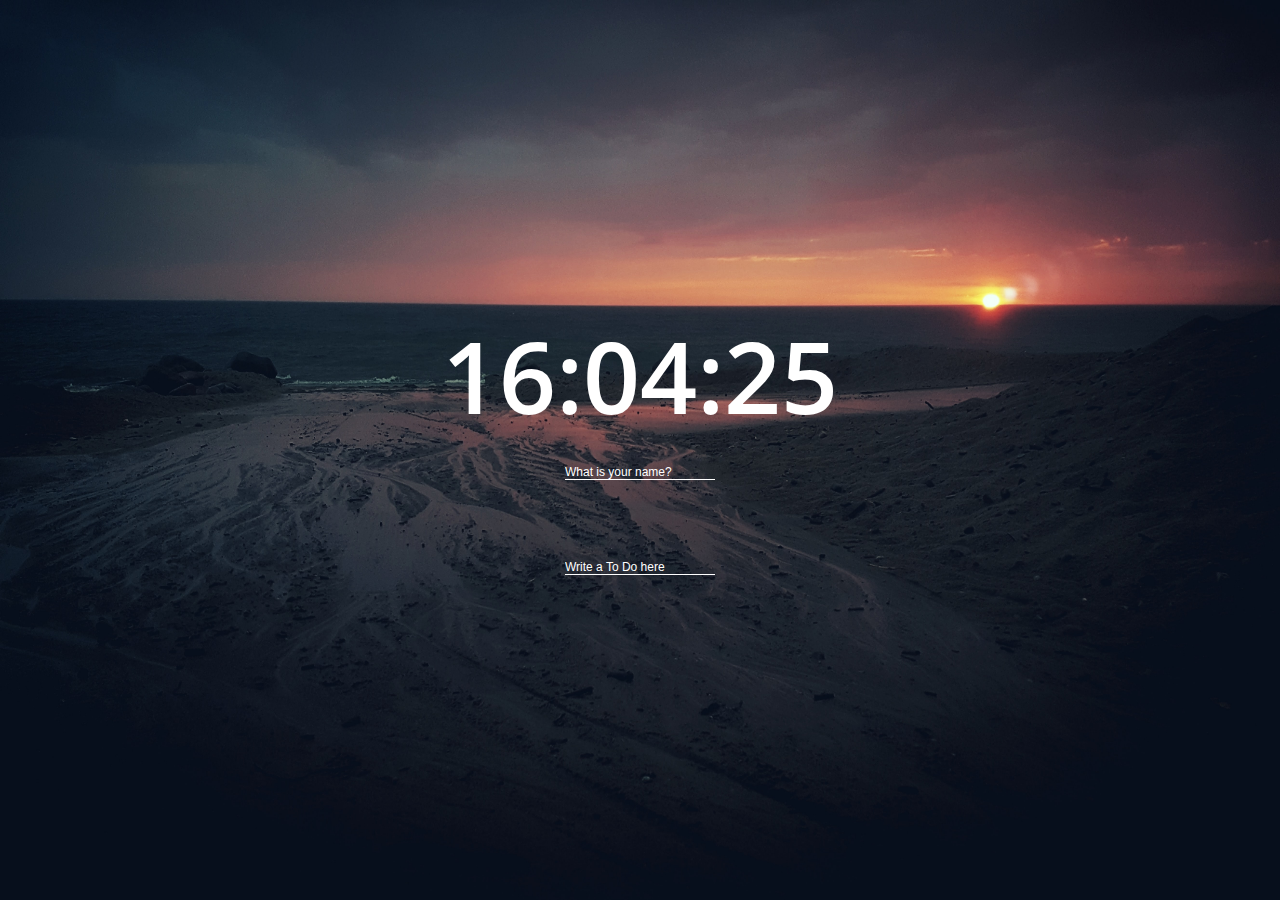
<file: index.html>
<!DOCTYPE html>
<html lang="en">
<head>
    <meta charset="UTF-8">
    <meta name="viewport" content="width=device-width, initial-scale=1.0">
    <title>Document</title>
    <link href="css/index.css" rel="stylesheet">
</head>
<body>
    
    <div class="js-clock">
        <h1 class="js-title">00:00</h1>
    </div>
    
    <form class="js-form form">
        <input type="text" placeholder="What is your name?"/>
    </form>
    <h4 class="js-greetings greetings"></h4>

    <form class="js-toDoForm">
        <input type="text" placeholder="Write a To Do here"/>
    </form>

    <ul class="js-toDoList"></ul>

    <spanc class="js-weather"></spanc>

    <script src="js/clock.js"></script>
    <script src="js/greeting.js"></script>
    <script src="js/todo.js"></script>
    <script src="js/bg.js"></script>
    <script src="js/weather.js"></script>
</body>
</html>
</file>
<file: css/index.css>
@import "reset.css";
@import url("https://fonts.googleapis.com/css2?family=Open+Sans:wght@400;600&display=swap");

body {
  background-color: #2c3e50;
  font-family: "Open Sans", sans-serif;
}

.js-title {
  font-size: 100px;
  font-weight: 600;
  margin: 20px;
}

.js-greetings {
  font-size: 25px;
  margin: 20px;
}

input {
  background-color: rgba(0, 0, 0, 0);
  border: 0px;
  border-bottom: 1px solid white;
  color: white;
  font-size: 12px;
  padding: 0px;
  margin: 20px;
  width: 150px;
}

input::placeholder {
  color: white;
  font-size: 12px;
}

.btn {
  cursor: pointer;
}

button {
  background-color: rgba(0, 0, 0, 0);
  border: 0;
}

.js-toDoList {
  width: 160px;
  display: flex;
  flex-direction: column;
  justify-content: flex-start;
  align-items: flex-start;
  box-sizing: border-box;
}

li {
  margin-top: 5px;
  font-size: 12px;
}

body {
  color: white;
  height: 100vh;
  padding: 0;
  margin: 0;
  display: flex;
  flex-direction: column;
  justify-content: center;
  align-items: center;
}

.js-weather {
  position: absolute;
  top: 20px;
  right: 10px;
  font-size: 10px;
}

.clicked {
  color: #7f8c8d;
}

.form {
  display: none;
  background-color: none;
  text-align: none;
  border: none;
}

.showing {
  display: block;
}

button {
  opacity: 0;
}

button:hover {
  opacity: 1;
  transition: all 0.3s ease-in;
}

@keyframes fadeIn {
  from {
    opacity: 0;
  }
  to {
    opacity: 1;
  }
}

.bgImage {
  position: absolute;
  top: 0;
  left: 0;
  width: 100%;
  height: 100%;
  z-index: -1;
  animation: fadeIn 0.5s linear;
}
</file>
